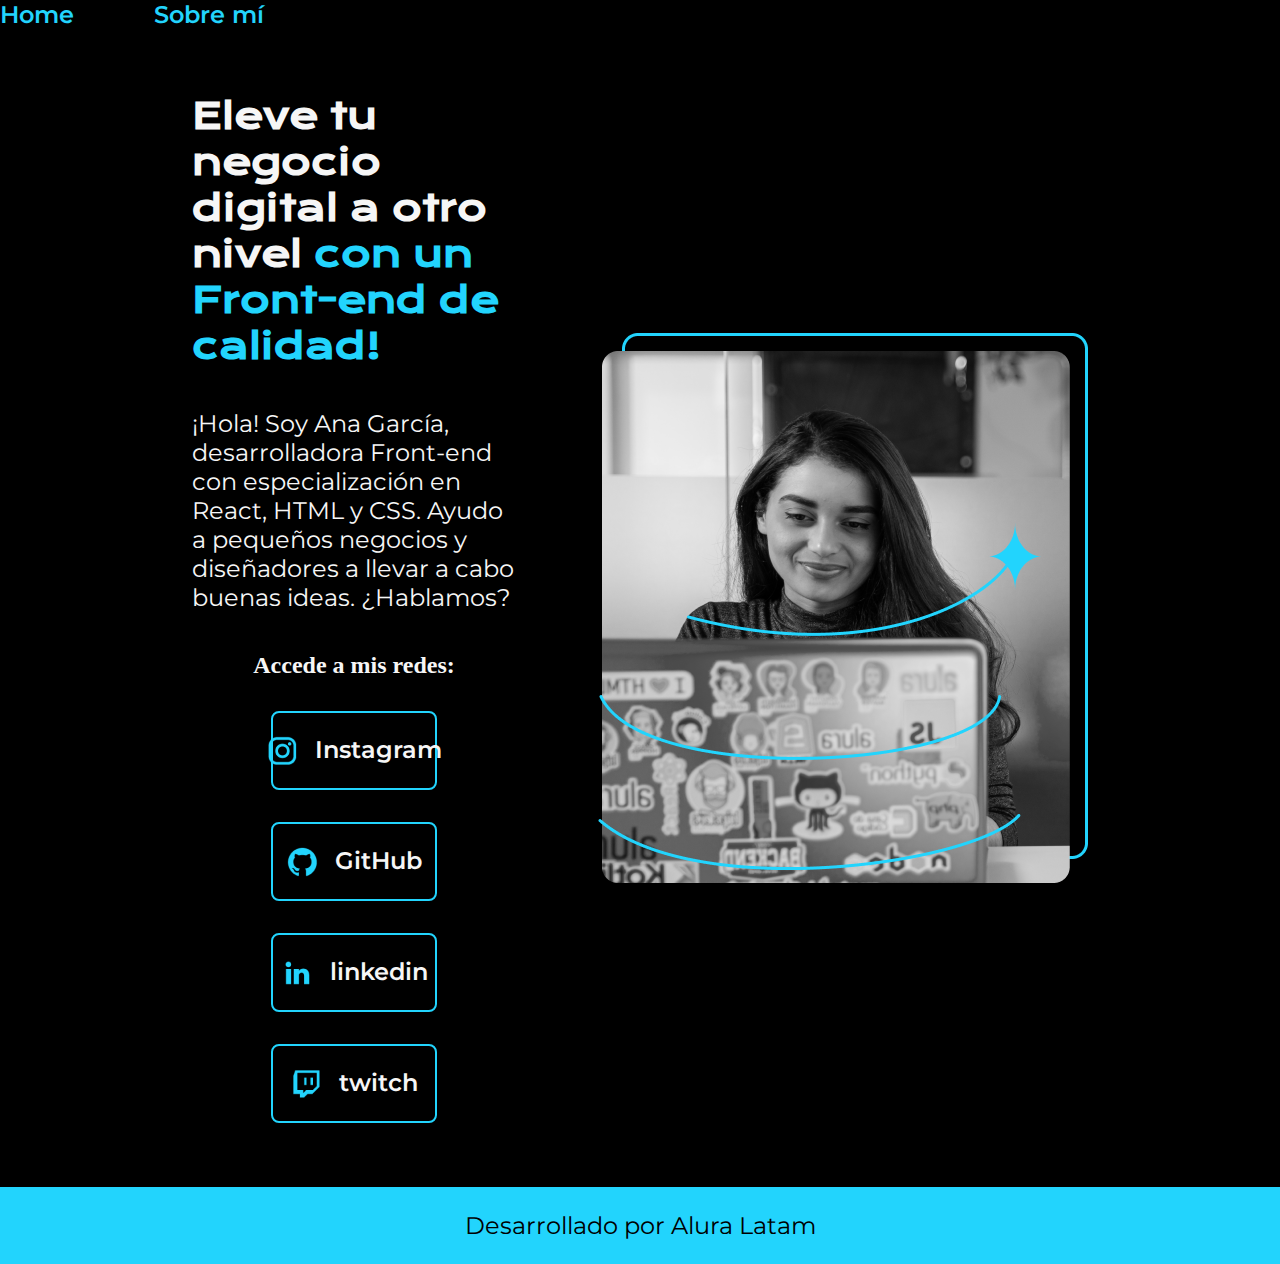
<file: index.html>
<!DOCTYPE html>
<html lang="es-mx">
<head>
    <meta charset="UTF-8"> 
    <meta http-equiv="X-UA-Compatible" content="IE=edge">
    <meta name="viewport" content="width=device-width, initial-scale=1.0">
    <title>Portafolio</title>
    <link rel="stylesheet" href="./styles/style.css">
</head>

<body>
    <header class="header">
        <nav class="header__menu">
            <a class="header__menu__link" href="index.html">Home</a>
            <a class="header__menu__link" href="about.html">Sobre mí</a>
        </nav>
    </header>

    <main class="presentacion">
        <section class="presentacion__contenido">
            <h1 class="presentacion__contenido__titulo">
                Eleve tu negocio digital a otro nivel 
                <strong class="titulo-destaque">con un Front-end de calidad!
                </strong></h1>
                <p class="presentacion__contenido__texto">¡Hola! Soy Ana García, desarrolladora Front-end con
                    especialización en React, HTML y CSS. Ayudo a pequeños
                    negocios y diseñadores a llevar a cabo buenas ideas.
                    ¿Hablamos?

                </p>
                <div class="presentacion__enlaces">
                    <h2 class="presentacion__enlaces__subti">Accede a mis redes:</h2>

                    <a class="presentacion__enlaces__link" href="https://instagram.com/">
                        <img src="./assets/instagram.png" alt="Icono de Instagram">
                        Instagram</a>

                    <a class="presentacion__enlaces__link" href="https://github.com/">
                        <img src="./assets/github.png" alt="Icono de GitHub">
                        GitHub</a>

                    <a class="presentacion__enlaces__link" href="https://www.linkedin.com/">
                        <img src="./assets/linkedin.png" alt="Icono de linkedin">
                        linkedin</a>
                
                    <a class="presentacion__enlaces__link" href="https://www.twitch.tv//">
                        <img src="./assets/twitch.png" alt="Icono de twitch">
                        twitch</a>    
                </div>
        </section>
            <img src="./assets/Imagem.png" alt="Foto de Ana García desarrolando un proyecto">
    </main>
    <footer class="footer">
        <p>Desarrollado por Alura Latam</p>
    </footer>
</body>
</html>
</file>
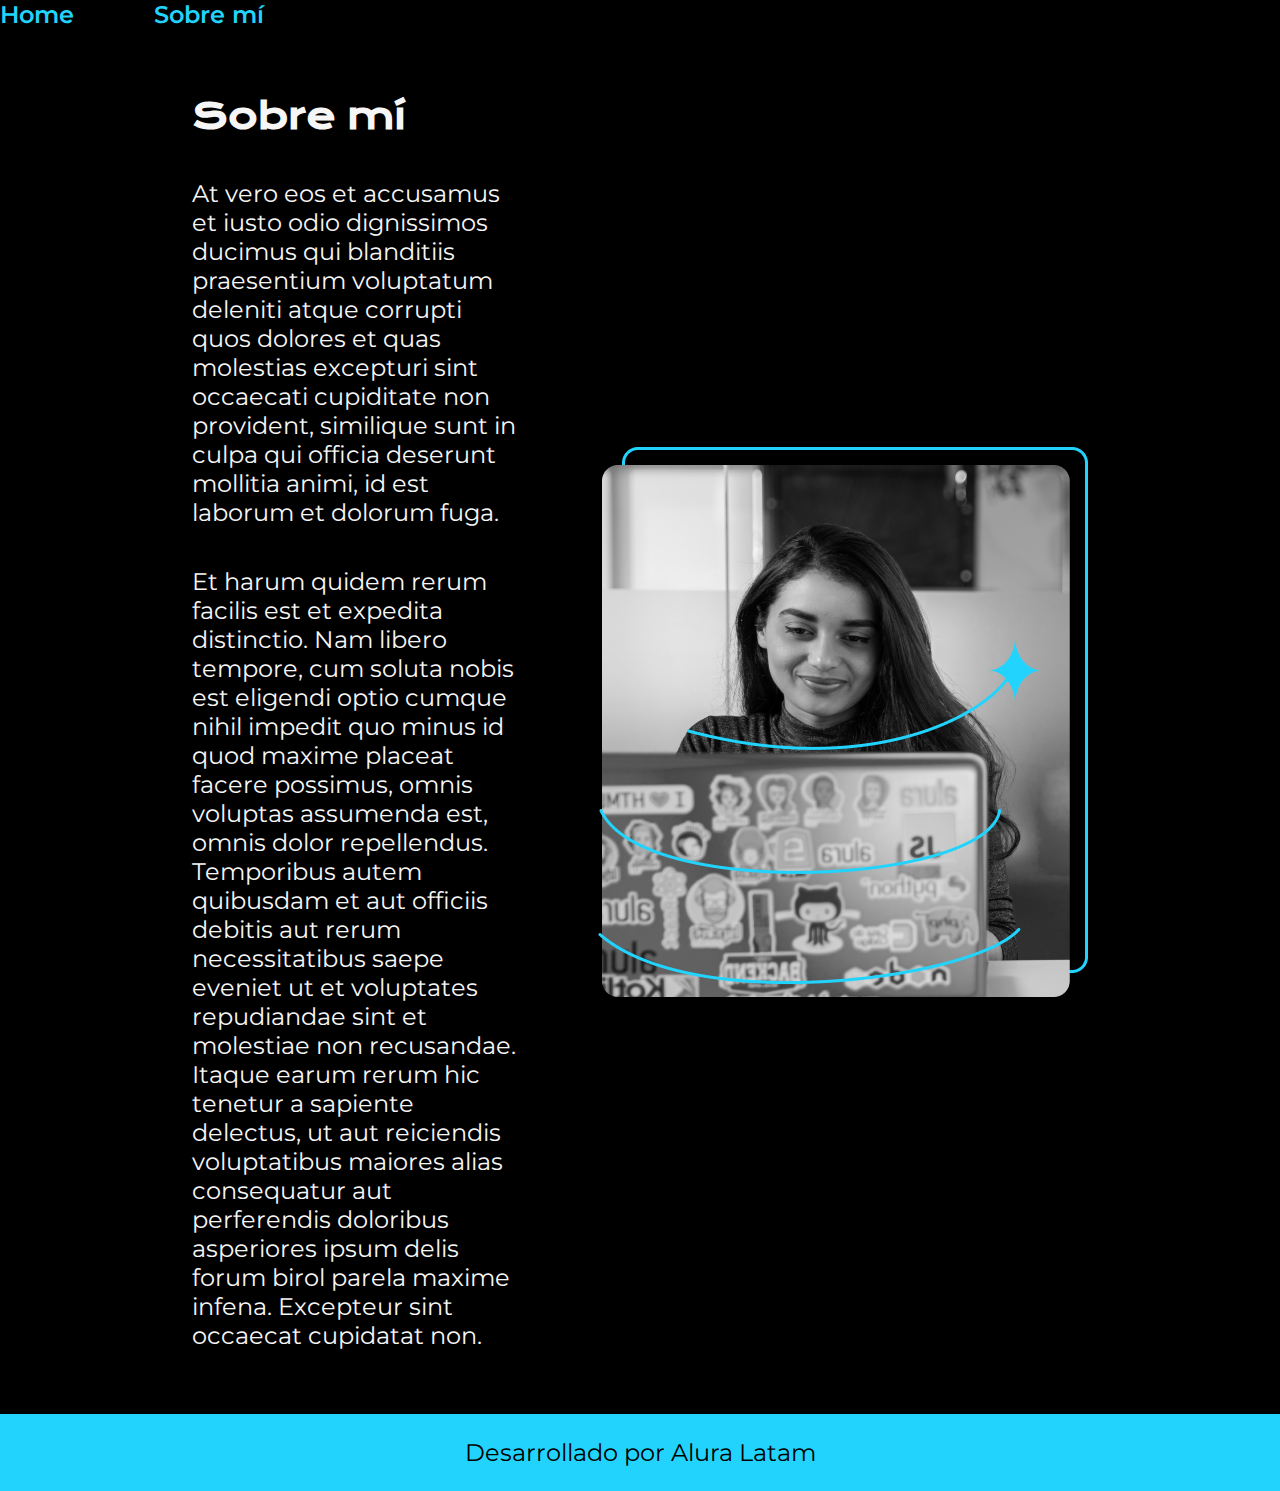
<file: about.html>
<!DOCTYPE html>
<html lang="es-mx">
<head>
    <meta charset="UTF-8">
    <meta name="viewport" content="width=device-width, initial-scale=1.0">
    <title>Sobre mí</title>
    <link rel="stylesheet" href="./styles/style.css">
</head>
<body>
        <header class="header">
            <nav class="header__menu">
                <a class="header__menu__link" href="index.html">Home</a>
                <a class="header__menu__link" href="about.html">Sobre mí</a>
            </nav>
        </header>
        <main class="presentacion">

            <section class="presentacion__contenido">
                <h1 class="presentacion__contenido__titulo">Sobre mí</h1>
                <p class="presentacion__contenido__texto">At vero eos et accusamus et iusto odio dignissimos ducimus qui blanditiis 
                    praesentium voluptatum deleniti atque corrupti quos dolores et quas molestias 
                    excepturi sint occaecati cupiditate non provident, similique sunt in culpa qui 
                    officia deserunt mollitia animi, id est laborum et dolorum fuga.</p>
                <p class="presentacion__contenido__texto">Et harum quidem rerum facilis est et expedita distinctio. Nam libero tempore, 
                    cum soluta nobis est eligendi optio cumque nihil impedit quo minus id quod 
                    maxime placeat facere possimus, omnis voluptas assumenda est, omnis dolor 
                    repellendus. Temporibus autem quibusdam et aut officiis debitis aut rerum 
                    necessitatibus saepe eveniet ut et voluptates repudiandae sint et molestiae 
                    non recusandae. Itaque earum rerum hic tenetur a sapiente delectus, 
                    ut aut reiciendis voluptatibus maiores alias consequatur aut perferendis 
                    doloribus asperiores ipsum delis forum birol parela maxime infena. 
                    Excepteur sint occaecat cupidatat non.</p>
            </section>
            <img class="presentacion__imagen" src="./assets/Imagem.png" alt="Foto de Ana García desarrolando un proyecto">

        </main>

    <footer class="footer">
        <p>Desarrollado por Alura Latam</p>
    </footer>
</body>
</html>
</file>
<file: styles/style.css>
@import url('https://fonts.googleapis.com/css2?family=Krona+One&family=Montserrat:wght@400;600&display=swap');

:root{
    --color-primario: #000000;
    --color-secundario: #f6f6f6;
    --color-terciario: #22d4fd;
    --color-hover: #272727;

    --fuente-montserrat: "Montserrat", sans-serif;
    --fuente-krona: "Krona One", sans-serif;
}

*{
    padding:0;
    margin:0;
}

body{
    /* height: 100vh; */
    box-sizing: border-box;
    background-color: var(--color-primario);
    color: var(--color-secundario);
}

.header__{
    padding: 2% 0% 0% 15%;
}

.header__menu {
    display: flex;
    gap: 80px;

}

.header__menu__link {
    font-family: var(--fuente-montserrat);
    font-size: 1.5rem;
    font-weight: 600;
    color: var(--color-terciario);
    text-decoration: none;
    
}

/*.header__menu__link:hover {
    color: var(--color-secundario);
}*/



.presentacion{
    padding: 5%  15%;
    display: flex;
    align-items: center;
    justify-content: space-between;
    gap: 82px;
}

.presentacion__contenido{
    width: 50%;
    display: flex;
    flex-direction: column; /*Al agregar la propiedad flex-direction: column, los enlaces se posicionan verticalmente, ya que define que la dirección del display: flex debe ser en "columna"*/
    gap: 40px;
}

.presentacion__contenido__titulo{
    font-size: 2.25rem;
    font-family: var(--fuente-krona);

}

.titulo-destaque{
    color: var(--color-terciario);
}

.presentacion__contenido__texto{
    font-size: 1.5rem;
    font-family: var(--fuente-montserrat);
}

.presentacion__enlaces{
    display: flex;
    flex-direction: column;
    justify-content: space-between;
    align-items: center;
    gap: 32px;
}

.presentacion__enlaces__subtitulo{
    font-family: var(--fuente-krona);
    font-weight: 400;
    font-size: 1.5rem;
}

.presentacion__enlaces__link{
    
    width: 50%;
    text-align: center;
    border-radius: 8px;
    padding: 21.5px 0;
    font-size: 1.5rem;
    font-weight: 600;
    text-decoration: none;
    color: var(--color-secundario);
    font-family: var(--fuente-montserrat);
    border: 2px solid var(--color-terciario);
    display: flex;
    justify-content: center;
    gap: 16px;

}

.presentacion__enlaces__link:hover {
    background-color: var(--color-hover);
    border: 2px solid var(--color-secundario);
    cursor: pointer;
}

.presentacion__enlaces__imagen {
    width: 50%;
}

.footer{
    background-color: var(--color-terciario);
    padding: 24px;
    color: var(--color-primario);
    text-align: center;
    font-family: var(--fuente-montserrat);
    font-size: 1.5rem   ;
    font-weight: 400;
}

@media (max-width:1200px){
    .header{
        padding: 10%;
    }

    .header__menu{
        justify-content: center;
    }
    
    .presentacion{
         flex-direction: column-reverse;
         padding: 5%;
          
    }

    .presentacion__contenido{
        width: auto ;
    }

}
</file>
